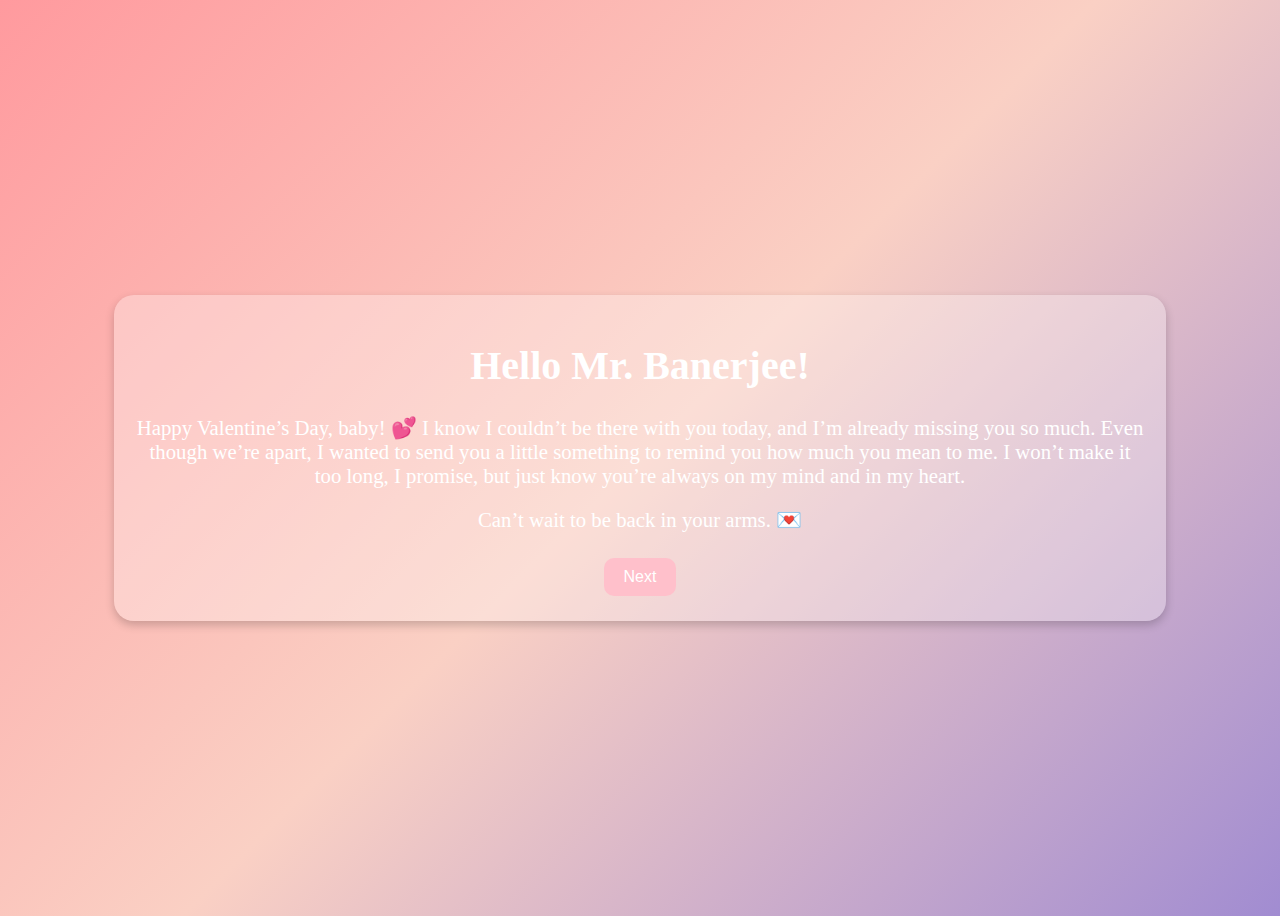
<file: index.html>
<!-- HTML File: index.html -->
<!DOCTYPE html>
<html lang="en">
<head>
    <meta charset="UTF-8">
    <meta name="viewport" content="width=device-width, initial-scale=1.0">
    <title>For My Love</title>
    <link rel="stylesheet" href="index.css">
</head>
<body>
    <div class="container">
        <h1>Hello Mr. Banerjee!</h1>
        <p>Happy Valentine’s Day, baby! 💕 I know I couldn’t be there with you today, and I’m already missing you so much. Even though we’re apart, I wanted to send you a little something to remind you how much you mean to me. I won’t make it too long, I promise, but just know you’re always on my mind and in my heart.</p>
        <p>Can’t wait to be back in your arms. 💌</p>
        <div class="buttons">
            <button class="button" onclick="goNext()">Next</button>
        </div>
    </div>
    <script>
        function goNext() {
            window.location.href = '2ndpage.html';
        }
    </script>
</body>
</html>
</file>
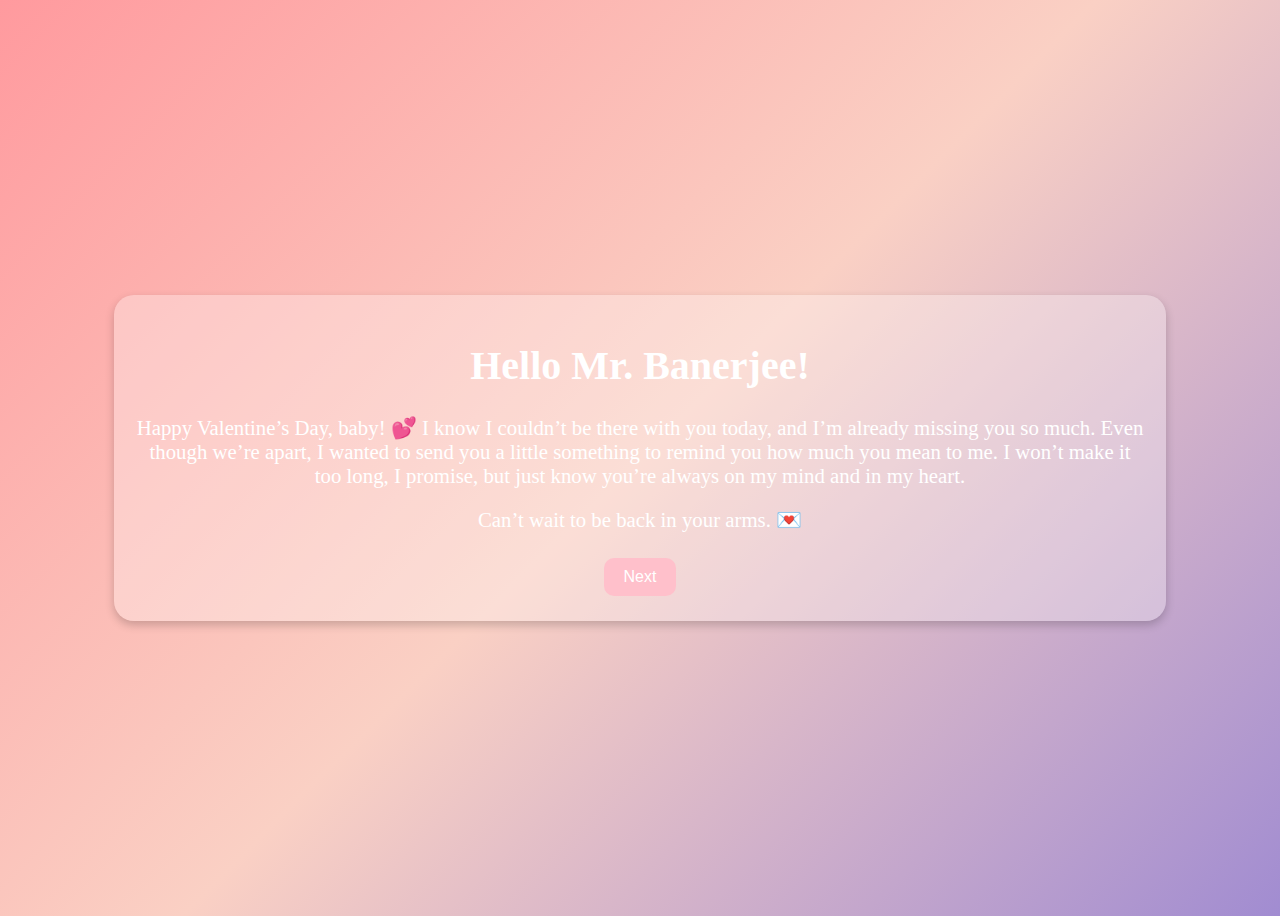
<file: 1stpage.html>
<!-- HTML File: index.html -->
<!DOCTYPE html>
<html lang="en">
<head>
    <meta charset="UTF-8">
    <meta name="viewport" content="width=device-width, initial-scale=1.0">
    <title>For My Love</title>
    <link rel="stylesheet" href="1stpage.css">
</head>
<body>
    <div class="container">
        <h1>Hello Mr. Banerjee!</h1>
        <p>Happy Valentine’s Day, baby! 💕 I know I couldn’t be there with you today, and I’m already missing you so much. Even though we’re apart, I wanted to send you a little something to remind you how much you mean to me. I won’t make it too long, I promise, but just know you’re always on my mind and in my heart.</p>
        <p>Can’t wait to be back in your arms. 💌</p>
        <div class="buttons">
            <button class="button" onclick="goNext()">Next</button>
        </div>
    </div>
    <script>
        function goNext() {
            window.location.href = '2ndpage.html';
        }
    </script>
</body>
</html>
</file>
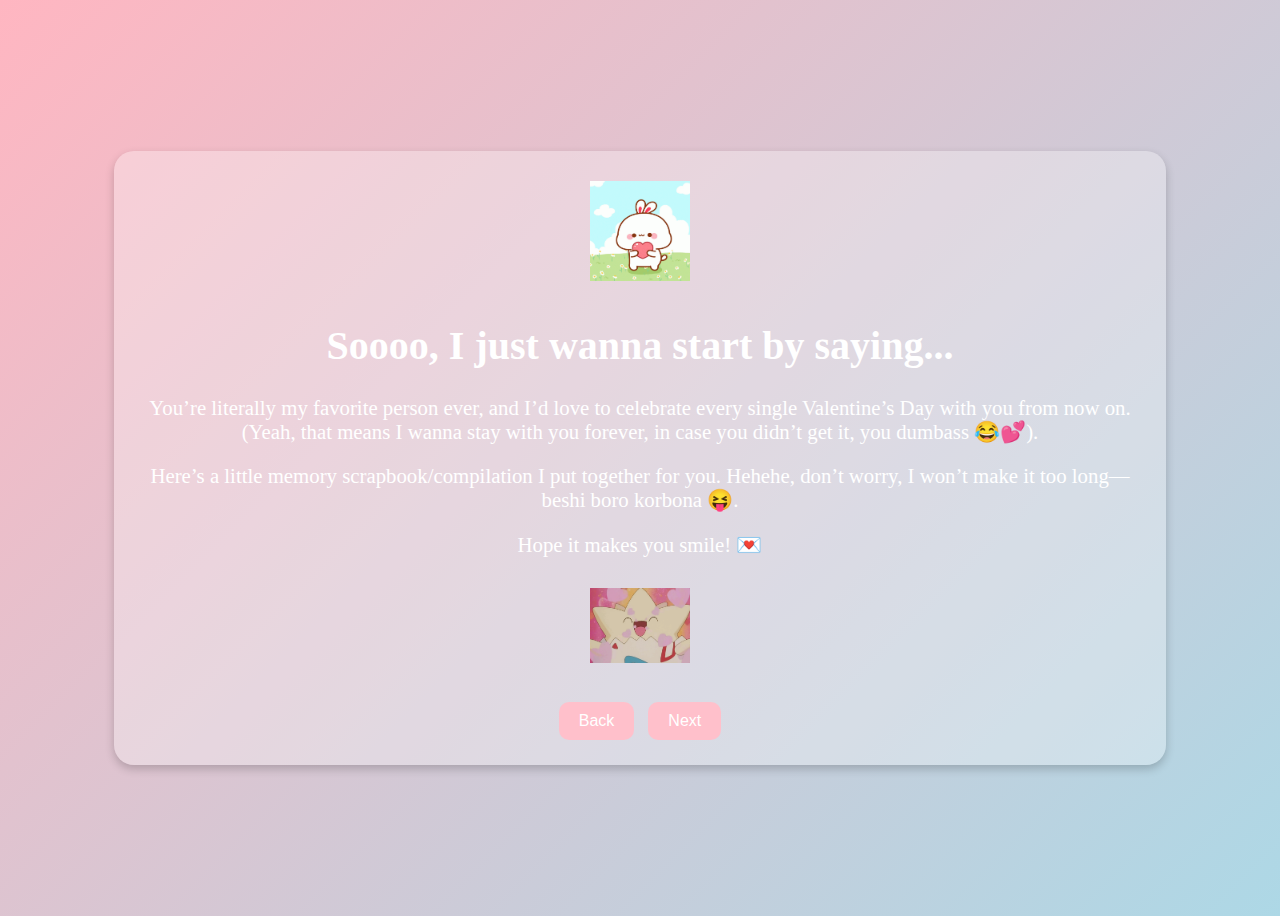
<file: 2ndpage.html>
<!-- HTML File: index.html -->
<!DOCTYPE html>
<html lang="en">
<head>
    <meta charset="UTF-8">
    <meta name="viewport" content="width=device-width, initial-scale=1.0">
    <title>For My Love</title>
    <link rel="stylesheet" href="2ndpage.css">
</head>
<body>
    <div class="container">
        <img src="cute_sticker1.gif" class="sticker" alt="cute sticker">
        <h1>Soooo, I just wanna start by saying...</h1>
        <p>You’re literally my favorite person ever, and I’d love to celebrate every single Valentine’s Day with you from now on. (Yeah, that means I wanna stay with you forever, in case you didn’t get it, you dumbass 😂💕).</p>
        <p>Here’s a little memory scrapbook/compilation I put together for you. Hehehe, don’t worry, I won’t make it too long—beshi boro korbona 😝.</p>
        <p>Hope it makes you smile! 💌</p>
        <img src="cute_sticker2.gif" class="sticker" alt="cute sticker">
        <div class="buttons">
            <button class="button" onclick="goBack()">Back</button>
            <button class="button" onclick="goNext()">Next</button>
        </div>
    </div>
    <script>
        function goBack() {
            window.location.href = 'index.html';
        }
        function goNext() {
            window.location.href = '3rdpage.html';
        }
    </script>
</body>
</html>
</file>
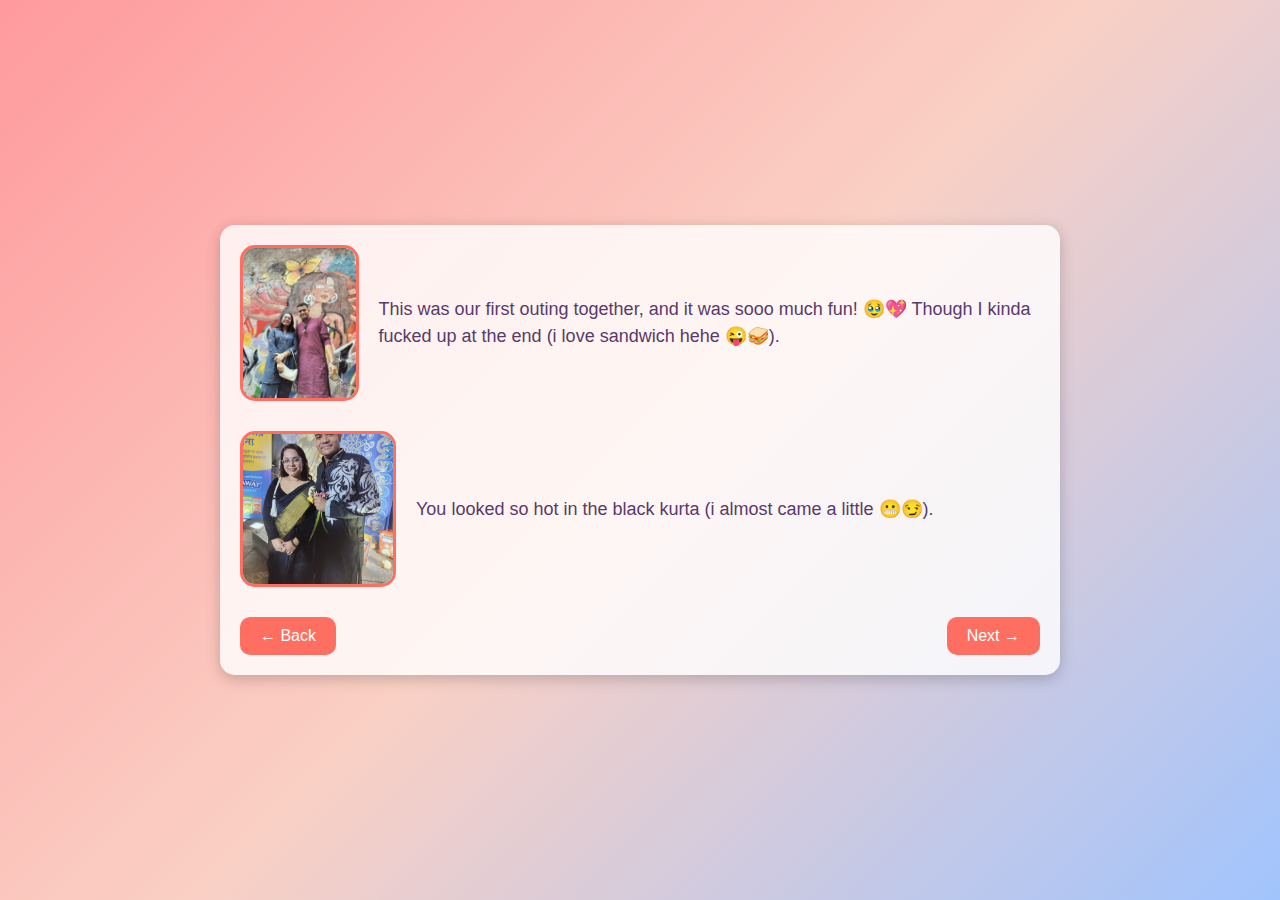
<file: 3rdpage.html>
<!DOCTYPE html>
<html lang="en">
<head>
    <meta charset="UTF-8">
    <meta name="viewport" content="width=device-width, initial-scale=1.0">
    <title>Our Memories 💖</title>
    <link rel="stylesheet" href="3rdpage.css">
</head>
<body>
    <div class="container">
        <!-- Top Section -->
        <div class="memory">
            <img src="1stday.jpeg" alt="Our first outing" class="memory-img">
            <div class="memory-text">
                <p>This was our first outing together, and it was sooo much fun! 🥹💖 Though I kinda fucked up at the end (i love sandwich hehe 😜🥪).</p>
            </div>
        </div>

        <!-- Bottom Section -->
        <div class="memory">
            <img src="blackkurta.jpeg" alt="You in black kurta" class="memory-img">
            <div class="memory-text">
                <p>You looked so hot in the black kurta (i almost came a little 😬😏).</p>
            </div>
        </div>

        <!-- Navigation Buttons -->
        <div class="navigation">
            <button class="nav-button" onclick="window.location.href='2ndpage.html'">← Back</button>
            <button class="nav-button" onclick="window.location.href='4thpage.html'">Next →</button>
        </div>
    </div>
</body>
</html>
</file>
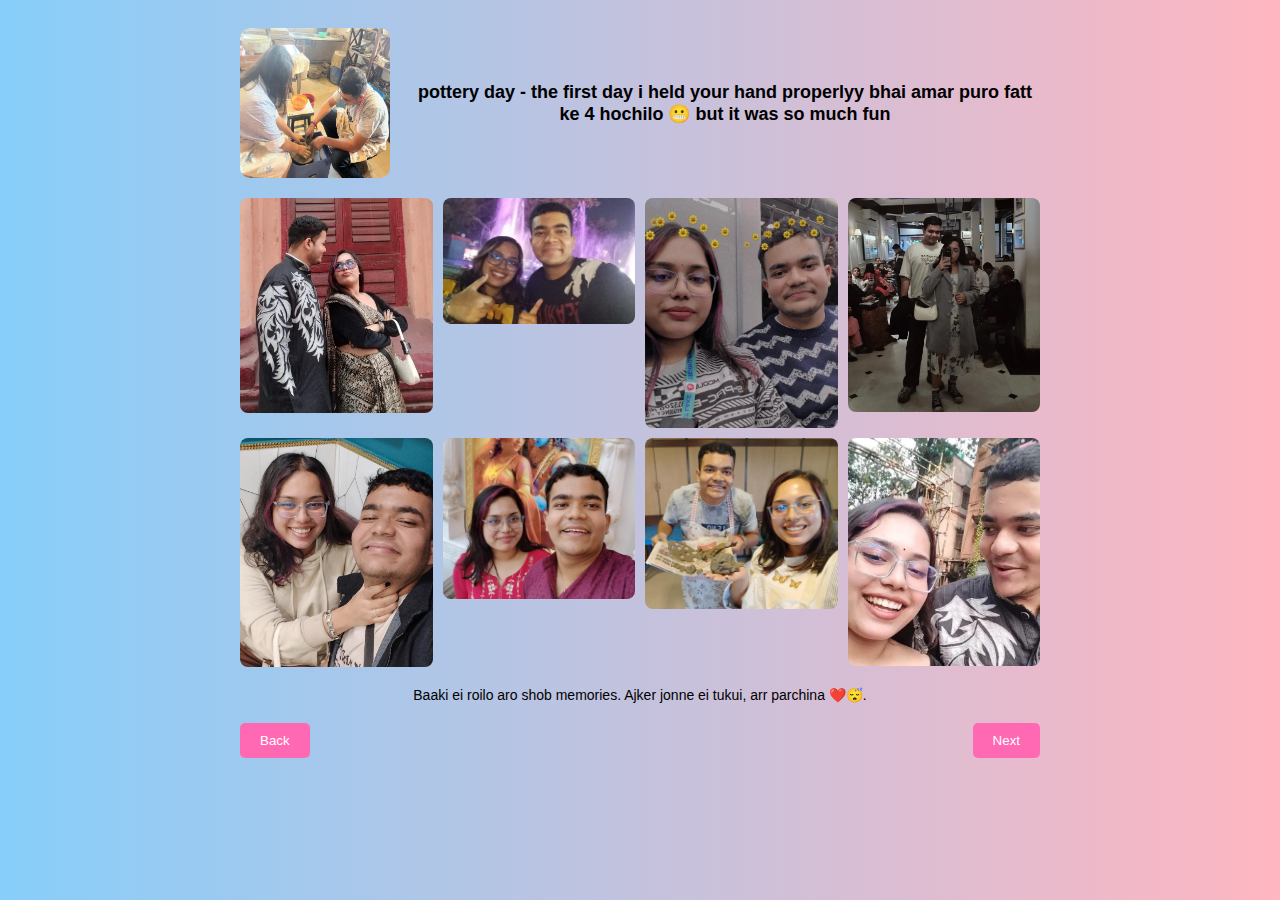
<file: 4thpage.html>
<!DOCTYPE html>
<html lang="en">
<head>
    <meta charset="UTF-8">
    <meta name="viewport" content="width=device-width, initial-scale=1.0">
    <title>Pottery Day</title>
    <link rel="stylesheet" href="4thpage.css">
</head>
<body>

    <div class="container">
        <div class="top-section">
            <img src="potterypic.jpeg" alt="Pottery Image">
            <p>pottery day - the first day i held your hand properlyy bhai amar puro fatt ke 4 hochilo 😬 but it was so much fun</p>
        </div>

        <div class="image-grid">
            <img src="memory1.jpeg" alt="Memory 1">
            <img src="memory2.jpeg" alt="Memory 2">
            <img src="memory3.jpeg" alt="Memory 3">
            <img src="memory4.jpeg" alt="Memory 4">
            <img src="memory5.jpeg" alt="Memory 5">
            <img src="memory6.jpeg" alt="Memory 6">
            <img src="memory7.jpeg" alt="Memory 7">
            <img src="memory8.jpeg" alt="Memory 8">
        </div>

        <p class="footer">Baaki ei roilo aro shob memories. Ajker jonne ei tukui, arr parchina ❤️😴.</p>

        <div class="nav-buttons">
            <button onclick="window.location.href='3rdpage.html'">Back</button>
            <button onclick="window.location.href='5thpage.html'">Next</button>
        </div>
    </div>

</body>
</html>
</file>
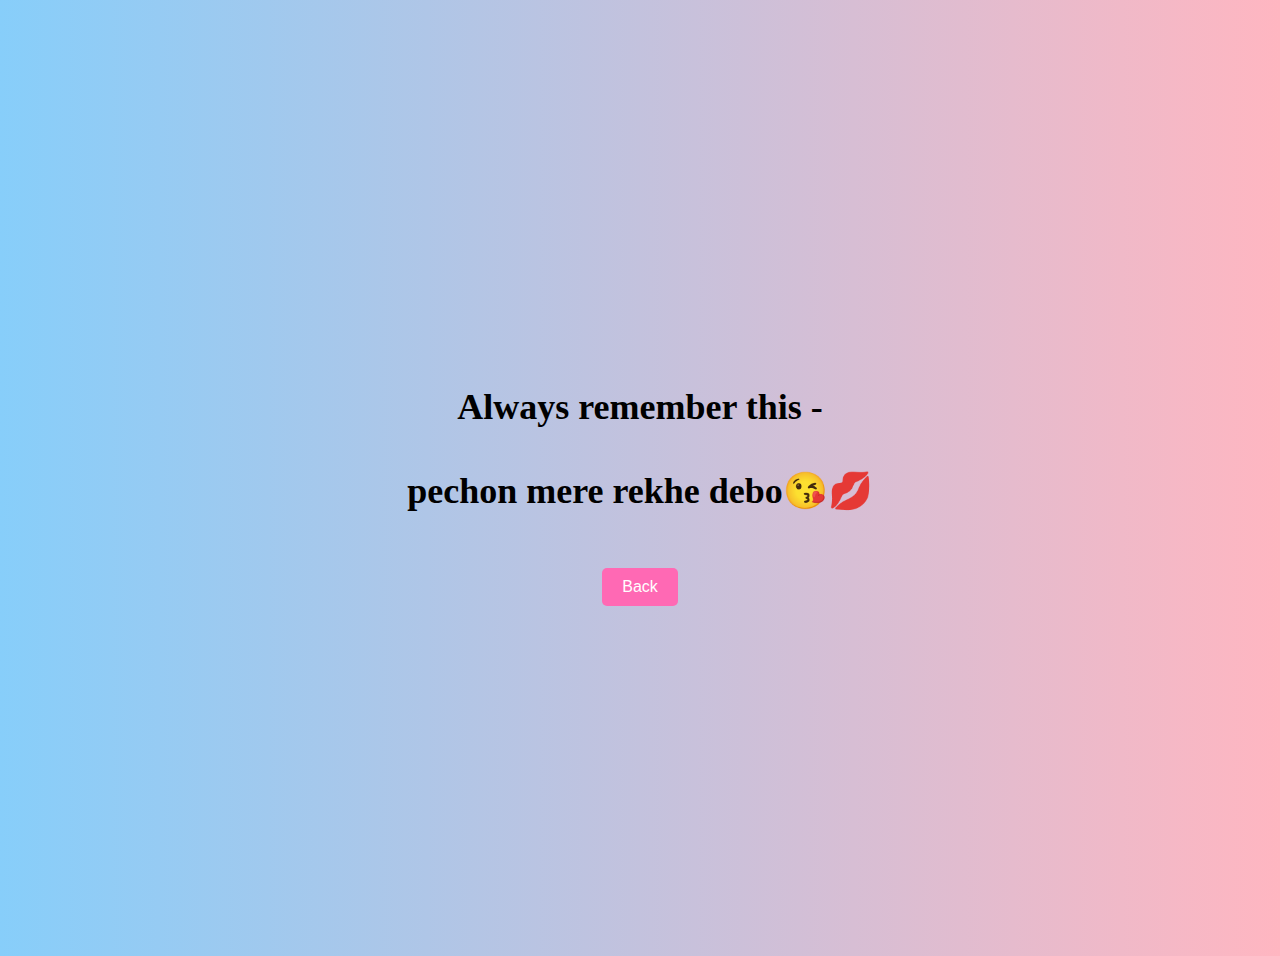
<file: 5thpage.html>
<!DOCTYPE html>
<html lang="en">
<head>
    <meta charset="UTF-8">
    <meta name="viewport" content="width=device-width, initial-scale=1.0">
    <title>Always Remember</title>
    <link rel="stylesheet" href="5thpage.css">
</head>
<body>

    <div class="container">
        <p class="quote">Always remember this - <br><br> pechon mere rekhe debo😘💋</p>
        <button class="back-button" onclick="window.location.href='4thpage.html'">Back</button>
    </div>

</body>
</html>
</file>
<file: index.css>
/* CSS File: styles.css */
body {
  background: linear-gradient(135deg, #ff9a9e, #fad0c4, #a18cd1);
  height: 100vh;
  display: flex;
  justify-content: center;
  align-items: center;
  text-align: center;
  font-family: 'Comic Sans MS', cursive;
  color: white;
  overflow: hidden;
}
.container {
  background: rgba(255, 255, 255, 0.3);
  padding: 20px;
  border-radius: 20px;
  box-shadow: 0 4px 10px rgba(0, 0, 0, 0.2);
  max-width: 80%;
}
h1 {
  font-size: 2.5em;
}
p {
  font-size: 1.3em;
}
.buttons {
  margin-top: 20px;
}
.button {
  background: pink;
  border: none;
  padding: 10px 20px;
  border-radius: 10px;
  font-size: 1em;
  cursor: pointer;
  color: white;
  margin: 5px;
}
.button:hover {
  background: hotpink;
}
</file>
<file: 1stpage.css>
/* CSS File: styles.css */
body {
  background: linear-gradient(135deg, #ff9a9e, #fad0c4, #a18cd1);
  height: 100vh;
  display: flex;
  justify-content: center;
  align-items: center;
  text-align: center;
  font-family: 'Comic Sans MS', cursive;
  color: white;
  overflow: hidden;
}
.container {
  background: rgba(255, 255, 255, 0.3);
  padding: 20px;
  border-radius: 20px;
  box-shadow: 0 4px 10px rgba(0, 0, 0, 0.2);
  max-width: 80%;
}
h1 {
  font-size: 2.5em;
}
p {
  font-size: 1.3em;
}
.buttons {
  margin-top: 20px;
}
.button {
  background: pink;
  border: none;
  padding: 10px 20px;
  border-radius: 10px;
  font-size: 1em;
  cursor: pointer;
  color: white;
  margin: 5px;
}
.button:hover {
  background: hotpink;
}
</file>
<file: 2ndpage.css>
/* CSS File: styles.css */
body {
  background: linear-gradient(135deg, #ffb6c1, #add8e6);
  height: 100vh;
  display: flex;
  justify-content: center;
  align-items: center;
  text-align: center;
  font-family: 'Comic Sans MS', cursive;
  color: white;
  overflow: hidden;
}
.container {
  background: rgba(255, 255, 255, 0.3);
  padding: 20px;
  border-radius: 20px;
  box-shadow: 0 4px 10px rgba(0, 0, 0, 0.2);
  max-width: 80%;
}
h1 {
  font-size: 2.5em;
}
p {
  font-size: 1.3em;
}
.buttons {
  margin-top: 20px;
}
.button {
  background: pink;
  border: none;
  padding: 10px 20px;
  border-radius: 10px;
  font-size: 1em;
  cursor: pointer;
  color: white;
  margin: 5px;
}
.button:hover {
  background: hotpink;
}
.sticker {
  width: 100px;
  height: auto;
  margin: 10px;
}
</file>
<file: 3rdpage.css>
/* General Styles */
body {
  margin: 0;
  padding: 0;
  font-family: 'Comic Sans MS', cursive, sans-serif;
  background: linear-gradient(135deg, #ff9a9e, #fad0c4, #a1c4fd);
  color: #5a3a6b;
  display: flex;
  justify-content: center;
  align-items: center;
  min-height: 100vh;
}

.container {
  max-width: 800px;
  padding: 20px;
  background: rgba(255, 255, 255, 0.8);
  border-radius: 15px;
  box-shadow: 0 4px 15px rgba(0, 0, 0, 0.2);
}

/* Memory Section */
.memory {
  display: flex;
  align-items: center;
  margin-bottom: 30px;
}

.memory-img {
  width: 150px;
  height: 150px;
  border-radius: 15px;
  object-fit: cover;
  margin-right: 20px;
  border: 3px solid #ff6f61;
}

.memory-text {
  font-size: 18px;
  line-height: 1.5;
  color: #5a3a6b;
}

/* Navigation Buttons */
.navigation {
  display: flex;
  justify-content: space-between;
  margin-top: 20px;
}

.nav-button {
  background: #ff6f61;
  color: white;
  border: none;
  padding: 10px 20px;
  border-radius: 10px;
  font-size: 16px;
  cursor: pointer;
  transition: background 0.3s ease;
}

.nav-button:hover {
  background: #ff3b2f;
}
</file>
<file: 4thpage.css>
body {
  font-family: Arial, sans-serif;
  background: linear-gradient(to right, #87CEFA, #FFB6C1);
  color: black;
  text-align: center;
  padding: 20px;
}

.container {
  max-width: 800px;
  margin: auto;
}

.top-section {
  display: flex;
  align-items: center;
  justify-content: center;
  gap: 20px;
  margin-bottom: 20px;
}

.top-section img {
  width: 150px;
  height: 150px;
  border-radius: 10px;
}

.top-section p {
  font-size: 18px;
  font-weight: bold;
}

.image-grid {
  display: grid;
  grid-template-columns: repeat(4, 1fr);
  gap: 10px;
  justify-content: center;
  margin-bottom: 20px;
}

.image-grid img {
  width: 100%;
  height: auto;
  border-radius: 8px;
}

.footer {
  font-size: 14px;
  margin-top: 10px;
}

.nav-buttons {
  display: flex;
  justify-content: space-between;
  margin-top: 20px;
}

.nav-buttons button {
  padding: 10px 20px;
  background-color: #FF69B4;
  color: white;
  border: none;
  cursor: pointer;
  border-radius: 5px;
}

.nav-buttons button:hover {
  background-color: #ff3b85;
}
</file>
<file: 5thpage.css>
@import url('https://fonts.googleapis.com/css2?family=Great+Vibes&display=swap');

body {
    font-family: 'Cinzel', cursive;
    background: linear-gradient(to right, #87CEFA, #FFB6C1);
    color: black;
    text-align: center;
    padding: 20px;
    display: flex;
    justify-content: center;
    align-items: center;
    height: 100vh;
}

.container {
    max-width: 800px;
}

.quote {
    font-size: 36px;
    font-weight: bold;
}

.back-button {
    margin-top: 20px;
    padding: 10px 20px;
    background-color: #FF69B4;
    color: white;
    border: none;
    cursor: pointer;
    border-radius: 5px;
    font-size: 16px;
}

.back-button:hover {
    background-color: #ff3b85;
}
</file>
